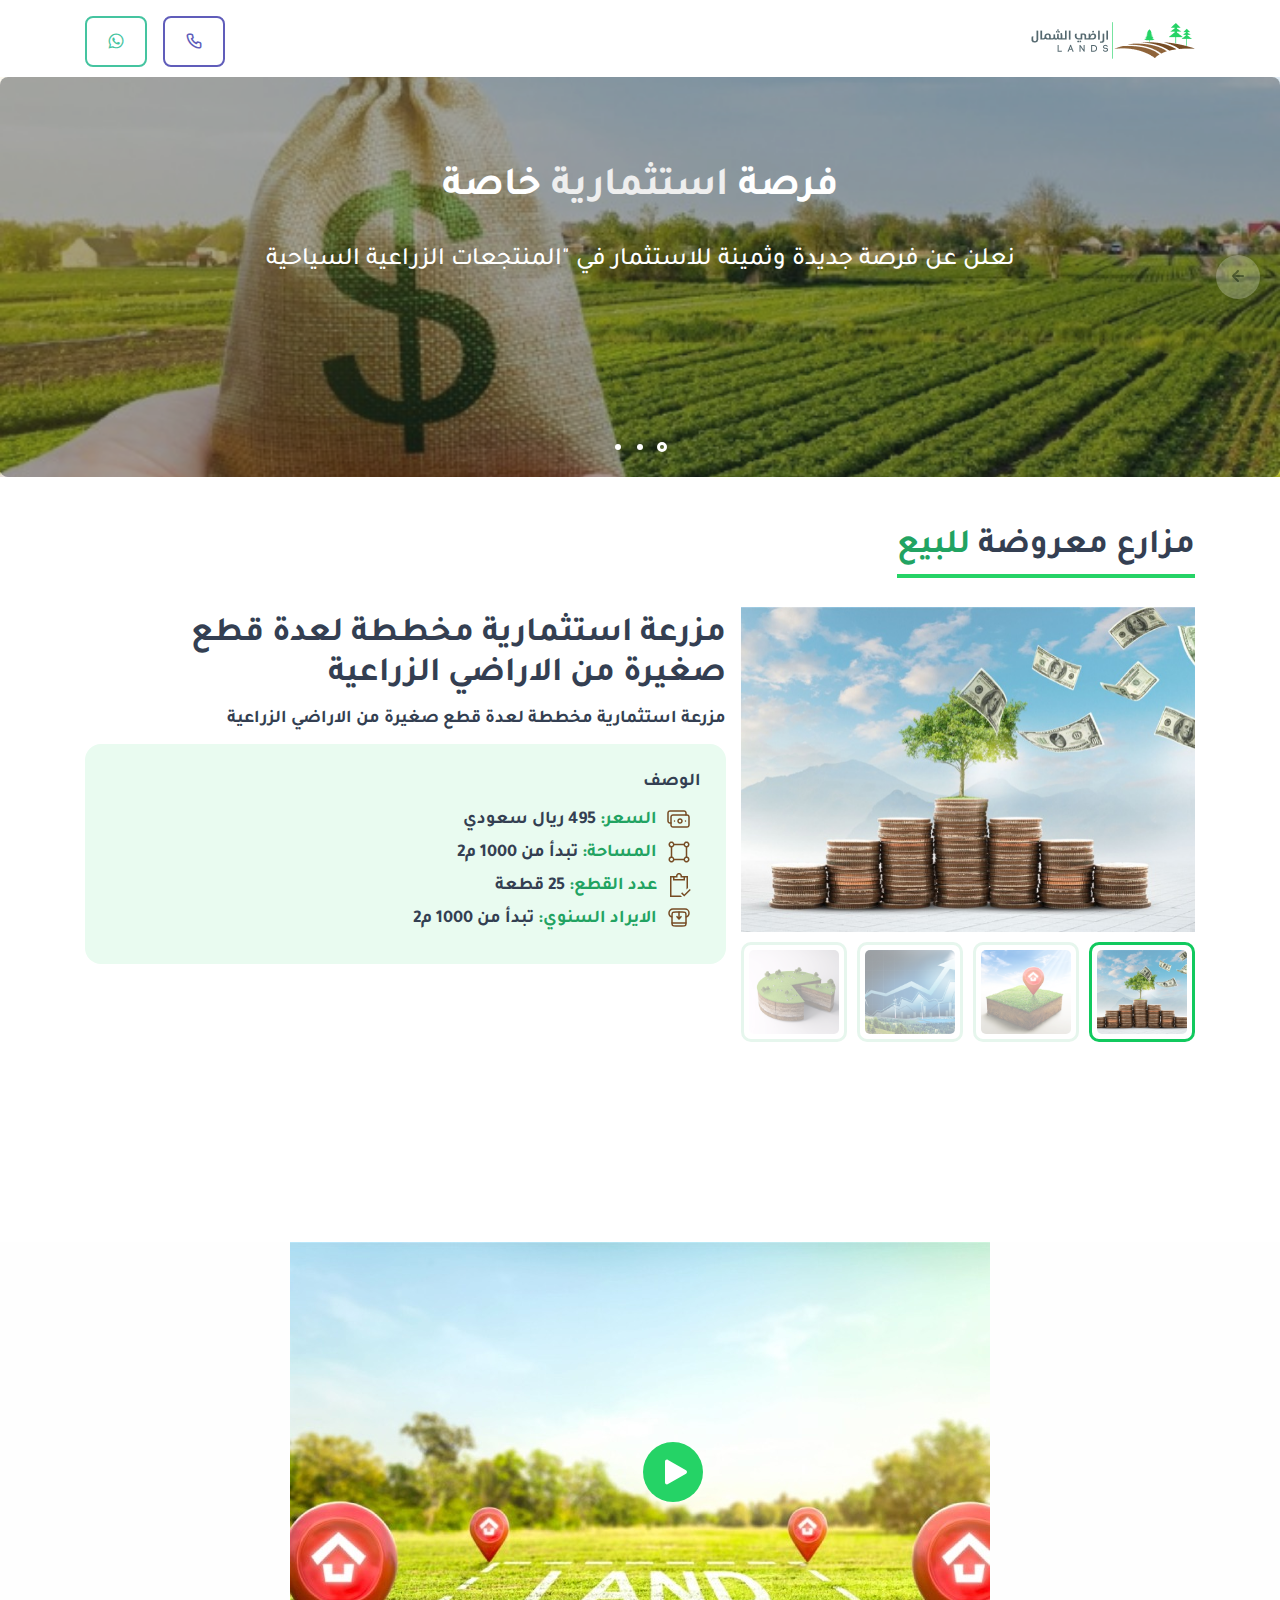
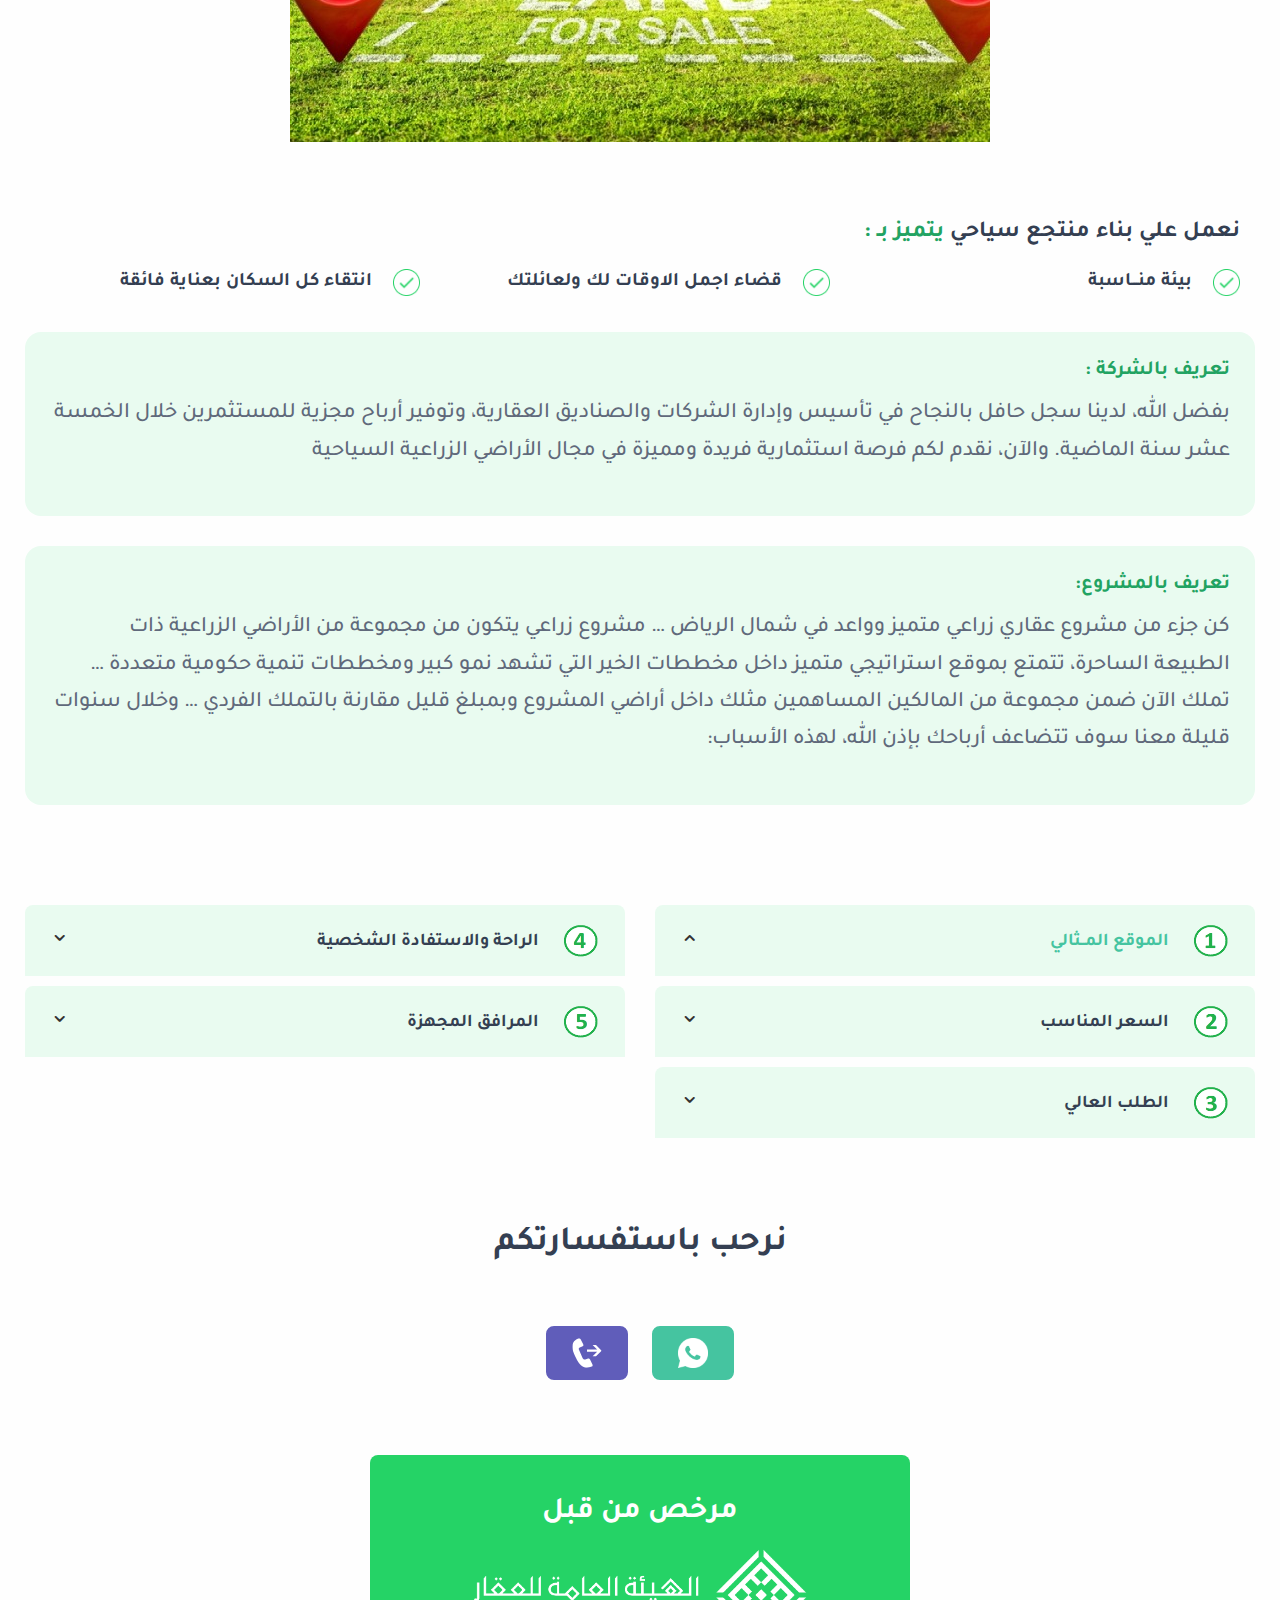
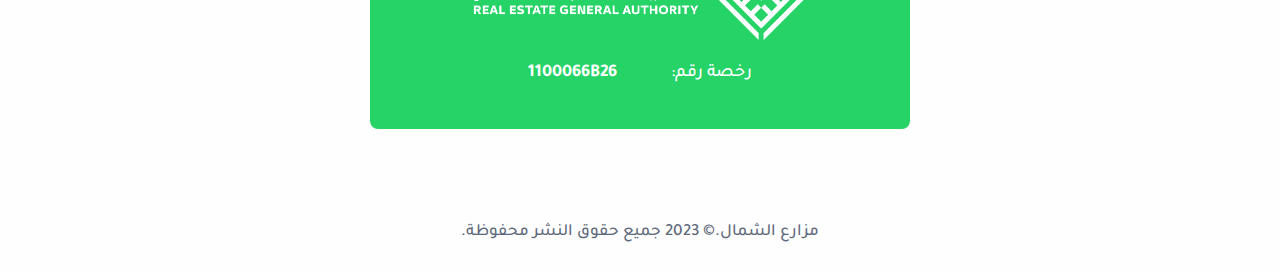
<file: index0.html>
<!doctype html>
<html lang="en">

<!-- Mirrored from northern-lands.netlify.app/ by HTTrack Website Copier/3.x [XR&CO'2014], Wed, 03 Jan 2024 14:05:22 GMT -->
<!-- Added by HTTrack --><meta http-equiv="content-type" content="text/html;charset=UTF-8" /><!-- /Added by HTTrack -->
<head>
  <meta charset="UTF-8">
  <meta name="viewport"
        content="width=device-width, user-scalable=no, initial-scale=1.0, maximum-scale=1.0, minimum-scale=1.0">
  <meta http-equiv="X-UA-Compatible" content="ie=edge">
  <meta charset="utf-8">
  <link rel="shortcut icon" href="assets/img/favicon.png">
  <link rel="stylesheet" href="assets/css/plugins-rtl.css">
  <link rel="stylesheet" href="assets/css/style-rtl.css">
  <link rel="stylesheet" href="assets/css/colors/grape.css">
  <link rel="preload" href="assets/css/fonts/urbanist.css" as="style" onload="this.rel='stylesheet'">
  <link rel="preload" href="assets/css/style.css" as="style" onload="this.rel='stylesheet'">

  <link rel="icon" type="image/png" href="#" />
  <link rel="icon" type="image/png" sizes="512x512" href="#" />
  <link rel="manifest" href="#">
  <meta name="theme-color" content="">
  <meta name="mobile-web-app-capable" content="no">
  <meta name="application-name" content="">


  <meta name="facebook-domain-verification" content="" />
  <meta name="apple-mobile-web-app-capable" content="no">
  <meta name="apple-mobile-web-app-status-bar-style" content="black">
  <meta name="apple-mobile-web-app-title" content="">
  <link rel="apple-touch-icon" href="#">
  <style type="text/css">
    body {
      --bg-main: #fff;
      --bg-second: #f4f4f4;
      --font-1: #333333;
      --font-2: #555555;
      --border-color: #dddddd;
      --main-color: #0194fe;
      --main-color-rgb: 1,148,254;
      --main-color-flexable: #0194fe;
      --scroll-bar-color: #d1d1d1;
    }
    body.night {
      --bg-main: #1c222b;
      --bg-second: #131923;
      --font-1: #fff;
      --font-2: #e3e3e3;
      --border-color: #33343b;
      --main-color: #0194fe;
      --main-color-rgb: 1,148,254;
      --main-color-flexable: #15202b;
      --scroll-bar-color: #505050;
    }

  </style>
  <style>


    .swiper {
      width: 100%;
      height: 100%;
    }

    .swiper-slide {
      text-align: center;
      font-size: 18px;
      background: #fff;
      display: flex;
      justify-content: center;
      align-items: center;
    }

    .swiper-slide img {
      display: block;
      width: 100%;
      height: 100%;
      object-fit: cover;
    }


    .swiper {
      width: 100%;
      height: 300px;
      margin-left: auto;
      margin-right: auto;
    }

    .swiper-slide {
      background-size: cover;
      background-position: center;
    }

    .mySwiper2 {
      height: 80%;
      width: 100%;
    }

    .mySwiper {
      height: 20%;
      box-sizing: border-box;
      padding: 10px 0;
    }

    .mySwiper .swiper-slide {
      width: 25%;
      height: 100%;
      opacity: 0.4;
    }

    .mySwiper .swiper-slide-thumb-active {
      opacity: 1;
    }
    .mySwiper .swiper-slide {
      width: 25%;
      height: 100px;
      opacity: 0.4;
    }
    .swiper-slide img {
      display: block;
      width: 100%;
      height: 100%;
      object-fit: cover;
    }

    @-webkit-keyframes ripple-11 {
      0% {
        transform: scale(1);
        opacity: 1
      }

      100% {
        transform: scale(1.5);
        opacity: 0.2 !important;
      }
    }
    .btn-circle.ripple::after, .btn-circle.ripple::before, .plyr__control--overlaid::after, .plyr__control--overlaid::before {
      content: "";
      display: block;
      position: absolute;
      top: 0;
      left: 0;
      bottom: 0;
      right: 0;
      border-radius: 50%;
      background: #25d366;
      opacity: .8;
      -webkit-animation: pulses 2s infinite ease-in-out;
      animation: pulses 2s infinite ease-in-out;
      z-index: -1;
    }

    #div2.show {
      display: none;
    }

  </style>
  <style>
    body{
      direction: rtl;
    }
  </style>
  <title>أراضي الشمال  | Northern lands</title>
</head>
<body  class="body">
<div class="content-wrapper">
  <header class="wrapper bg-soft-primary">
    <nav class="navbar navbar-expand-lg center-nav transparent navbar-light">
      <div class="container flex-lg-row flex-nowrap align-items-center">
        <div class="navbar-brand w-100">
          <a href='index.html'>
            <img src="assets/img/logo.png" srcset="./assets/img/logo.png" alt="">
          </a>
        </div>
        <div class="navbar-collapse offcanvas offcanvas-nav offcanvas-start">
          <div class="offcanvas-header d-lg-none">
            <img src="assets/img/logo.png" srcset="./assets/img/logo.png" alt="">
            <button type="button" class="btn-close " data-bs-dismiss="offcanvas" aria-label="Close"></button>
          </div>

          <div class="offcanvas-body  d-flex flex-column h-100">
            <ul class="navbar-nav  d-lg-none">

              <li class="nav-item  "> <!--data-bs-toggle="tooltip"  data-bs-placement="top"  title="اتصال (966557771444)" -->
                <a class="nav-link "  target="_blank"href="tel:966557771444" target="_blank"  data-bs-toggle="dropdown">
                  <svg xmlns="http://www.w3.org/2000/svg" width="20" height="20" viewBox="0 0 20 20" fill="none">
                    <path d="M12.161 14.6366C11.8407 13.9765 11.4266 13.496 10.7118 13.789L9.30165 14.3124C8.17274 14.8358 7.61024 14.3124 7.04774 13.5272L4.51258 7.7538C4.19618 7.09364 4.36024 6.47255 5.07508 6.17958L7.04774 5.39443C7.76258 5.10146 7.6493 4.48036 7.32899 3.82021L5.63758 0.671769C5.31727 0.0116131 4.66102 -0.148543 3.94618 0.144426C2.51649 0.738176 1.3329 1.66005 0.567271 3.03114C-0.370229 4.70693 0.0985209 7.03505 0.286021 8.01552C0.473521 8.99599 1.12977 10.7108 1.97743 12.4765C2.82508 14.2421 3.56727 15.6288 4.23133 16.414C4.8954 17.1991 6.48524 19.3476 8.4579 19.8241C10.0751 20.2147 11.8173 19.8866 13.247 19.2968C13.9618 19.0038 13.9657 18.3827 13.6454 17.7186L12.161 14.6366ZM16.1532 4.61318H13.8446L16.9227 7.6913H10.0009V9.23036H16.9227L13.8485 12.3046H16.1571L20.0048 8.45693L16.1532 4.61318Z" fill="#25D366"/>
                  </svg>
                  <span class="px-1">أتصال</span>
                </a>
              </li>
              <li class="nav-item  "><!-- data-bs-toggle="tooltip" data-bs-placement="top"  title="(966557771444) مراسلة عبر الوتساب " -->
                <a class="nav-link "  target="_blank" href="https://api.whatsapp.com/send?phone=+201069422021&amp;text=%d9%87%d9%84%d8%a7" data-bs-toggle="dropdown">
                  <svg xmlns="http://www.w3.org/2000/svg" width="20" height="20" viewBox="0 0 20 20" fill="none">
                    <path d="M10.0013 1.66602C14.6038 1.66602 18.3346 5.39685 18.3346 9.99935C18.3346 14.6018 14.6038 18.3327 10.0013 18.3327C8.52863 18.3351 7.08186 17.9453 5.80965 17.2035L1.67131 18.3327L2.79798 14.1927C2.05556 12.9201 1.66552 11.4727 1.66798 9.99935C1.66798 5.39685 5.39881 1.66602 10.0013 1.66602ZM7.16131 6.08268L6.99465 6.08935C6.88675 6.09592 6.7813 6.12427 6.68465 6.17268C6.59425 6.22387 6.51173 6.28787 6.43965 6.36268C6.33965 6.45685 6.28298 6.53852 6.22215 6.61768C5.91392 7.01843 5.74796 7.51044 5.75048 8.01602C5.75215 8.42435 5.85881 8.82185 6.02548 9.19352C6.36631 9.94518 6.92715 10.741 7.66715 11.4785C7.84548 11.656 8.02048 11.8343 8.20881 12.0002C9.1283 12.8097 10.224 13.3935 11.4088 13.7052L11.8821 13.7777C12.0363 13.786 12.1905 13.7743 12.3455 13.7668C12.5882 13.7543 12.8252 13.6886 13.0396 13.5743C13.1488 13.5181 13.2553 13.457 13.3588 13.391C13.3588 13.391 13.3946 13.3677 13.463 13.316C13.5755 13.2327 13.6446 13.1735 13.738 13.076C13.8071 13.0043 13.8671 12.9202 13.913 12.8243C13.978 12.6885 14.043 12.4293 14.0696 12.2135C14.0896 12.0485 14.0838 11.9585 14.0813 11.9027C14.078 11.8135 14.0038 11.721 13.923 11.6818L13.438 11.4643C13.438 11.4643 12.713 11.1485 12.2696 10.9468C12.2233 10.9266 12.1735 10.915 12.123 10.9127C12.066 10.9068 12.0084 10.9132 11.954 10.9315C11.8997 10.9498 11.8499 10.9794 11.808 11.0185C11.8038 11.0168 11.748 11.0643 11.1455 11.7943C11.1109 11.8408 11.0633 11.8759 11.0086 11.8952C10.954 11.9145 10.8949 11.9171 10.8388 11.9027C10.7845 11.8881 10.7313 11.8697 10.6796 11.8477C10.5763 11.8043 10.5405 11.7877 10.4696 11.7577C9.99137 11.549 9.54855 11.267 9.15715 10.9218C9.05215 10.8302 8.95465 10.7302 8.85465 10.6335C8.5268 10.3195 8.24108 9.96435 8.00465 9.57685L7.95548 9.49768C7.92017 9.44449 7.89161 9.3871 7.87048 9.32685C7.83881 9.20435 7.92131 9.10602 7.92131 9.10602C7.92131 9.10602 8.12381 8.88435 8.21798 8.76435C8.30965 8.64768 8.38715 8.53435 8.43715 8.45352C8.53548 8.29518 8.56631 8.13268 8.51465 8.00685C8.28131 7.43685 8.03965 6.86935 7.79131 6.30602C7.74215 6.19435 7.59631 6.11435 7.46381 6.09852C7.41881 6.09352 7.37381 6.08852 7.32881 6.08518C7.2169 6.07962 7.10476 6.08074 6.99298 6.08852L7.16131 6.08268Z" fill="#25D366"/>
                  </svg>
                  <span class="px-1">واتساب</span>
                </a>
              </li>
            </ul>
            <div class="offcanvas-footer d-lg-none">

                    <div class="card bg-success" style="background: #25D366 !important">
                      <div class="card-body px-2 text-center">
                        <h4 class="display-4 mb-0 text-white" style="font-size: 1rem;">مرخص من قبل</h4>
                        <img src="assets/img/eval.png" class="img-fluid" style="width: 80%;" alt=""><br>

                          <div style="float: left;width: 60%">
                            <span class="px-1 text-white" style="font-size: 15px;font-weight: bold;">1100066B26</span>

                          </div>
                        <div style="float: left;width: 40%">
                          <span class="px-1 text-white" style="font-size: 15px;">رخصة رقم:</span>
                        </div>
                      </div>
                    </div>
                  <!-- /column -->

            </div>
            <!-- /.offcanvas-footer -->
          </div>

          <!-- /.offcanvas-body -->
        </div>
        <!-- /.navbar-collapse -->
        <div class="navbar-other w-100 d-flex ms-auto my-2">
          <ul class="navbar-nav flex-row align-items-center ms-auto">
            <li class="nav-item d-none d-md-block">
              <a href="tel:966557771444" target="_blank" class="btn btn-sm btn-outline-primary rounded text-primary" data-bs-toggle="tooltip"  data-bs-placement="top"  title="اتصال (966557771444)">
                <i class="uil uil-phone" style="font-size: 18px"></i>
              </a>
            </li>
            <li class="nav-item d-none d-md-block">
              <a href="https://api.whatsapp.com/send?phone=+201069422021&amp;text=%d9%87%d9%84%d8%a7"  target="_blank" data-bs-toggle="tooltip" data-bs-placement="top"  title="(966557771444) مراسلة عبر الوتساب " class="btn btn-sm btn-outline-success rounded text-success">
                <i class="uil uil-whatsapp" style="font-size: 18px"></i>
              </a>
            </li>

            <li class="nav-item d-lg-none">
              <button class="hamburger offcanvas-nav-btn"><span></span></button>
            </li>
          </ul>
          <!-- /.navbar-nav -->
        </div>
        <!-- /.navbar-other -->
      </div>
      <!-- /.container -->
    </nav>
    <!-- /.navbar -->
  </header>
  <!-- /header -->
  <section class="wrapper main">
    <div class="swiper-container dots-over"  data-dots="true" data-nav="true" >
      <div class="swiper">
        <div class="swiper-wrapper">
          <div class="swiper-slide bg-overlay bg-overlay-400 rounded" style="margin-left: 0px !important;">
            <img src="assets/img/image.jpg" alt="" />
            <div class="caption-wrapper p-12">
              <div class="caption rounded px-4 py-3 mx-auto animate__animated animate__slideInDown animate__delay-1s">

                <h1 class="mb-0 text-white fs-40">فرصة
                  <span style="color: #eee">استثمارية</span>
                  خاصة</h1>
                <br>
                <h2 class="mb-0 text-white fs-25" style="font-weight: unset">
                  نعلن عن فرصة جديدة وثمينة للاستثمار في "المنتجعات الزراعية السياحية
                </h2>
              </div>

              <!--/.caption -->
              <!--/.caption -->
            </div>
            <!--/.caption-wrapper -->
          </div>
          <!--/.swiper-slide -->
          <div class="swiper-slide rounded">
            <img src="assets/img/image-2.jpg" alt="" />
            <div class="caption-wrapper p-12">
              <div class="caption rounded px-4 py-3 mx-auto  animate__animated animate__slideInDown animate__delay-1s">

                <h1 class="mb-0 text-dark fs-40">فرصة
                  <span style="color: #27ae60">استثمارية</span>
                  خاصة</h1>
                <br>
                <h2 class="mb-0 text-dark fs-25" style="font-weight: unset">
                  نعلن عن فرصة جديدة وثمينة للاستثمار في "المنتجعات الزراعية السياحية
                </h2>
              </div>
              <!--/.caption -->
            </div>
            <!--/.caption-wrapper -->
          </div>
          <!--/.swiper-slide -->
          <div class="swiper-slide"><img src="assets/img/slide3.jpg" class="rounded" alt="" />
            <div class="caption-wrapper p-12">
              <div class="caption rounded px-4 py-3 mx-auto animate__animated animate__slideInDown animate__delay-1s" >

                <h1 class="mb-0 text-white fs-40">فرصة
                  <span style="color: #eee">استثمارية</span>
                  خاصة</h1>
                <br>
                <h2 class="mb-0 text-white fs-25" style="font-weight: unset">
                  نعلن عن فرصة جديدة وثمينة للاستثمار في "المنتجعات الزراعية السياحية
                </h2>
              </div>
              <!--/.caption -->
            </div>
          </div>
        </div>
        <!--/.swiper-wrapper -->
      </div>
      <!-- /.swiper -->
    </div>
    <!-- /.swiper-container -->
  </section>
  <!-- /section -->
  <section class="wrapper bg-white">
    <div class="container pt-10 pb-10">

      <!--/.row -->
      <!--
            <div class="row gx-3 gy-10 mb-14 mb-md-16 align-items-center">
              &lt;!&ndash;/column &ndash;&gt;
              <div class="col-lg-12 ms-auto">
                <h2 class="display-4 mb-8" >
                    <span class="pb-2" style="border-bottom: 4px solid #25D366">
                      مزارع معروضة  <span style="color: #22a362">للبيع</span>
                    </span>

                </h2>
                <div class="row gy-6">
                  <div class="col-md-6">
                    <div class="d-flex flex-row">
                      <div>
                        <img src="assets/img/1.png" class="svg-inject icon-svg icon-svg-xs solid-mono text-grape me-4" alt="" />
                      </div>
                      <div>
                        <h4 class="mb-1">سعر المتر رخيص جدًا مقارنةً بالأراضي السكنية المجاورة.</h4>
                        &lt;!&ndash; <p class="mb-0">Curabitur blandit lacus porttitor ridiculus mus.</p> &ndash;&gt;
                      </div>
                    </div>
                  </div>
                  &lt;!&ndash;/column &ndash;&gt;
                  <div class="col-md-6">
                    <div class="d-flex flex-row">
                      <div>
                        <img src="assets/img/2.png" class="svg-inject icon-svg icon-svg-xs solid-mono text-grape me-4" alt="" />
                      </div>
                      <div>
                        <h4 class="mb-1">متوقع تطوير مشروع ( الرياض هب ) من حي القيروان حتى مخططات الخير شمالاً</h4>
                      </div>
                    </div>
                  </div>
                  &lt;!&ndash;/column &ndash;&gt;
                  <div class="col-md-6">
                    <div class="d-flex flex-row">
                      <div>
                        <img src="assets/img/3.png" class="svg-inject icon-svg icon-svg-xs solid-mono text-grape me-4" alt="" />
                      </div>
                      <div>
                        <h4 class="mb-1">سعر المتر رخيص جدًا مقارنةً بالأراضي السكنية المجاورة.</h4>
                      </div>
                    </div>
                  </div>
                  &lt;!&ndash;/column &ndash;&gt;
                  <div class="col-md-6">
                    <div class="d-flex flex-row">
                      <div>
                        <img src="assets/img/4.png" class="svg-inject icon-svg icon-svg-xs solid-mono text-grape me-4" alt="" />
                      </div>
                      <div>
                        <h4 class="mb-1">متوقع تطوير مخططات الخير كمشاريع سكنية.</h4>
                      </div>
                    </div>
                  </div>
                  <div class="col-md-6">
                    <div class="d-flex flex-row">
                      <div>
                        <img src="assets/img/5.png" class="svg-inject icon-svg icon-svg-xs solid-mono text-grape me-4" alt="" />
                      </div>
                      <div>
                        <h4 class="mb-1">متوقع السماح بتحويل الأراضي الزراعية إلى أراضي سكنية أو تجارية أو صناعية.</h4>
                      </div>
                    </div>
                  </div>
                  &lt;!&ndash;/column &ndash;&gt;
                </div>
                &lt;!&ndash;/.row &ndash;&gt;
              </div>
              &lt;!&ndash;/column &ndash;&gt;
            </div>
      -->
      <!--/.row -->
      <div class="row gx-3 gy-10 gy-lg-0 mb-15 mb-md-17 align-items-center">
        <!--/column -->

        <div class="col-lg-5 me-auto">
          <h3 class="display-3 mb-8" style="font-size: 1.7rem;">
            <span class="pb-2" style="border-bottom: 4px solid #25D366">
                مزارع معروضة  <span style="color: #22a362">للبيع</span>
              </span>

          </h3>
          <div style="--swiper-navigation-color: #fff; --swiper-pagination-color: #fff" class="swiper mySwiper2">
            <div class="swiper-wrapper">
              <div class="swiper-slide">
                <img src="assets/img/slide5.jpg" />
              </div>
              <div class="swiper-slide">
                <img src="assets/img/slide2.jpg" />
              </div>
              <div class="swiper-slide">
                <img src="assets/img/slide3.jpg" />
              </div>
              <div class="swiper-slide">
                <img src="assets/img/slide4.jpg" />
              </div>

            </div>
            <div class="swiper-button-next"></div>
            <div class="swiper-button-prev"></div>
          </div>
          <div thumbsSlider="" class="swiper mySwiper">
            <div class="swiper-wrapper">
              <div class="swiper-slide">
                <img src="assets/img/slide5.jpg" />
              </div>
              <div class="swiper-slide">
                <img src="assets/img/slide2.jpg" />
              </div>
              <div class="swiper-slide">
                <img src="assets/img/slide3.jpg" />
              </div>
              <div class="swiper-slide">
                <img src="assets/img/slide4.jpg" />
              </div>

            </div>
          </div>
          <!--/.row -->
        </div>
        <div class="col-lg-7 ">
          <h3 class="display-3" style="font-size: 1.7rem;">
            مزرعة استثمارية مخططة لعدة قطع صغيرة من الاراضي الزراعية
          </h3>
          <h6>مزرعة استثمارية مخططة لعدة قطع صغيرة من الاراضي الزراعية</h6>
          <div  style="background-color:#E9FBF0 ;border-radius: 16px;" class="p-5">
            <h6>الوصف</h6>
            <div class="col-md-12">
              <div class="d-flex flex-row">
                <div class="px-2">
                  <svg xmlns="http://www.w3.org/2000/svg" width="24" height="24" viewBox="0 0 24 24" fill="none">
                    <path d="M18.5 14.01L18.51 13.999M7.5 14.01L7.51 13.999M4 18V10C4 9.46957 4.21071 8.96086 4.58579 8.58579C4.96086 8.21071 5.46957 8 6 8H20C20.5304 8 21.0391 8.21071 21.4142 8.58579C21.7893 8.96086 22 9.46957 22 10V18C22 18.5304 21.7893 19.0391 21.4142 19.4142C21.0391 19.7893 20.5304 20 20 20H6C5.46957 20 4.96086 19.7893 4.58579 19.4142C4.21071 19.0391 4 18.5304 4 18Z" stroke="#764C24" stroke-width="1.5" stroke-linecap="round" stroke-linejoin="round"/>
                    <path d="M4 16H3C2.46957 16 1.96086 15.7893 1.58579 15.4142C1.21071 15.0391 1 14.5304 1 14V6C1 5.46957 1.21071 4.96086 1.58579 4.58579C1.96086 4.21071 2.46957 4 3 4H17C17.5304 4 18.0391 4.21071 18.4142 4.58579C18.7893 4.96086 19 5.46957 19 6V8M13 16C12.4696 16 11.9609 15.7893 11.5858 15.4142C11.2107 15.0391 11 14.5304 11 14C11 13.4696 11.2107 12.9609 11.5858 12.5858C11.9609 12.2107 12.4696 12 13 12C13.5304 12 14.0391 12.2107 14.4142 12.5858C14.7893 12.9609 15 13.4696 15 14C15 14.5304 14.7893 15.0391 14.4142 15.4142C14.0391 15.7893 13.5304 16 13 16Z" stroke="#764C24" stroke-width="1.5" stroke-linecap="round" stroke-linejoin="round"/>
                  </svg>
                </div>
                <div >
                  <h6 class="mb-1">
                    <span  style="color: #22a362"> السعر:</span>
                    495 ريال سعودي
                  </h6>
                  <!-- <p class="mb-0">Curabitur blandit lacus porttitor ridiculus mus.</p> -->
                </div>
              </div>
            </div>
            <!--/column -->
            <div class="col-md-12">
              <div class="d-flex flex-row">
                <div class="px-2">
                  <svg xmlns="http://www.w3.org/2000/svg" width="24" height="24" viewBox="0 0 24 24" fill="none">
                    <path d="M20.2508 16.6073V7.39429C20.7626 7.26314 21.2306 6.99889 21.6072 6.62838C21.9838 6.25787 22.2557 5.79429 22.3953 5.28472C22.5348 4.77514 22.537 4.23771 22.4017 3.72701C22.2663 3.21631 21.9982 2.75051 21.6247 2.37692C21.2511 2.00333 20.7853 1.73526 20.2746 1.59991C19.7639 1.46456 19.2264 1.46677 18.7169 1.6063C18.2073 1.74583 17.7437 2.01773 17.3732 2.39437C17.0027 2.77101 16.7384 3.23899 16.6073 3.75079H7.39429C7.26314 3.23899 6.99889 2.77101 6.62838 2.39437C6.25787 2.01773 5.79429 1.74583 5.28472 1.6063C4.77514 1.46677 4.23771 1.46456 3.72701 1.59991C3.21631 1.73526 2.75051 2.00333 2.37692 2.37692C2.00333 2.75051 1.73526 3.21631 1.59991 3.72701C1.46456 4.23771 1.46677 4.77514 1.6063 5.28472C1.74583 5.79429 2.01773 6.25787 2.39437 6.62838C2.77101 6.99889 3.23899 7.26314 3.75079 7.39429V16.6073C3.23899 16.7384 2.77101 17.0027 2.39437 17.3732C2.01773 17.7437 1.74583 18.2073 1.6063 18.7169C1.46677 19.2264 1.46456 19.7639 1.59991 20.2746C1.73526 20.7853 2.00333 21.2511 2.37692 21.6247C2.75051 21.9982 3.21631 22.2663 3.72701 22.4017C4.23771 22.537 4.77514 22.5348 5.28472 22.3953C5.79429 22.2557 6.25787 21.9838 6.62838 21.6072C6.99889 21.2306 7.26314 20.7626 7.39429 20.2508H16.6073C16.7384 20.7626 17.0027 21.2306 17.3732 21.6072C17.7437 21.9838 18.2073 22.2557 18.7169 22.3953C19.2264 22.5348 19.7639 22.537 20.2746 22.4017C20.7853 22.2663 21.2511 21.9982 21.6247 21.6247C21.9982 21.2511 22.2663 20.7853 22.4017 20.2746C22.537 19.7639 22.5348 19.2264 22.3953 18.7169C22.2557 18.2073 21.9838 17.7437 21.6072 17.3732C21.2306 17.0027 20.7626 16.7384 20.2508 16.6073ZM19.5008 3.00079C19.7975 3.00079 20.0875 3.08876 20.3341 3.25358C20.5808 3.41841 20.7731 3.65267 20.8866 3.92676C21.0001 4.20085 21.0298 4.50245 20.972 4.79342C20.9141 5.08439 20.7712 5.35167 20.5614 5.56145C20.3517 5.77123 20.0844 5.91409 19.7934 5.97197C19.5025 6.02984 19.2008 6.00014 18.9268 5.88661C18.6527 5.77308 18.4184 5.58082 18.2536 5.33414C18.0888 5.08747 18.0008 4.79746 18.0008 4.50079C18.0012 4.10309 18.1593 3.72179 18.4406 3.44057C18.7218 3.15935 19.1031 3.00119 19.5008 3.00079ZM3.00079 4.50079C3.00079 4.20412 3.08876 3.91411 3.25358 3.66743C3.41841 3.42076 3.65267 3.2285 3.92676 3.11497C4.20085 3.00144 4.50245 2.97173 4.79342 3.02961C5.08439 3.08749 5.35167 3.23035 5.56145 3.44013C5.77123 3.64991 5.91409 3.91718 5.97197 4.20815C6.02984 4.49912 6.00014 4.80072 5.88661 5.07481C5.77308 5.3489 5.58082 5.58317 5.33414 5.74799C5.08747 5.91281 4.79746 6.00079 4.50079 6.00079C4.10309 6.00039 3.72179 5.84223 3.44057 5.56101C3.15935 5.27979 3.00119 4.89849 3.00079 4.50079ZM4.50079 21.0008C4.20412 21.0008 3.91411 20.9128 3.66743 20.748C3.42076 20.5832 3.2285 20.3489 3.11497 20.0748C3.00144 19.8007 2.97173 19.4991 3.02961 19.2082C3.08749 18.9172 3.23035 18.6499 3.44013 18.4401C3.64991 18.2303 3.91718 18.0875 4.20815 18.0296C4.49912 17.9717 4.80072 18.0014 5.07481 18.115C5.3489 18.2285 5.58317 18.4208 5.74799 18.6674C5.91281 18.9141 6.00079 19.2041 6.00079 19.5008C6.00039 19.8985 5.84223 20.2798 5.56101 20.561C5.27979 20.8422 4.89849 21.0004 4.50079 21.0008ZM16.6073 18.7508H7.39429C7.25994 18.2351 6.99048 17.7647 6.61369 17.3879C6.23691 17.0111 5.76643 16.7416 5.25079 16.6073V7.39429C5.7664 7.25987 6.23683 6.99039 6.61361 6.61361C6.99039 6.23683 7.25987 5.7664 7.39429 5.25079H16.6073C16.7416 5.76643 17.0111 6.23691 17.3879 6.61369C17.7647 6.99048 18.2351 7.25994 18.7508 7.39429V16.6073C18.2351 16.7416 17.7646 17.011 17.3878 17.3878C17.011 17.7646 16.7416 18.2351 16.6073 18.7508ZM19.5008 21.0008C19.2041 21.0008 18.9141 20.9128 18.6674 20.748C18.4208 20.5832 18.2285 20.3489 18.115 20.0748C18.0014 19.8007 17.9717 19.4991 18.0296 19.2082C18.0875 18.9172 18.2303 18.6499 18.4401 18.4401C18.6499 18.2303 18.9172 18.0875 19.2082 18.0296C19.4991 17.9717 19.8007 18.0014 20.0748 18.115C20.3489 18.2285 20.5832 18.4208 20.748 18.6674C20.9128 18.9141 21.0008 19.2041 21.0008 19.5008C21.0002 19.8984 20.842 20.2796 20.5608 20.5608C20.2796 20.842 19.8984 21.0002 19.5008 21.0008Z" fill="#764C24"/>
                  </svg>
                </div>
                <div>
                  <h6 class="mb-1">
                    <span  style="color: #22a362">المساحة:</span>
                    تبدأ من 1000 م2
                  </h6>
                  <!-- <p class="mb-0">Curabitur blandit lacus porttitor ridiculus mus.</p> -->
                </div>
              </div>
            </div>
            <div class="col-md-12">
              <div class="d-flex flex-row">
                <div class="px-2">
                  <svg xmlns="http://www.w3.org/2000/svg" width="24" height="24" viewBox="0 0 24 24" fill="none">
                    <path d="M13.5352 22.5L15.0352 24H3V3H9C9 2.58594 9.07812 2.19922 9.23438 1.83984C9.39062 1.48047 9.60547 1.16016 9.87891 0.878906C10.1523 0.597656 10.4688 0.382812 10.8281 0.234375C11.1875 0.0859375 11.5781 0.0078125 12 0C12.4141 0 12.8008 0.078125 13.1602 0.234375C13.5195 0.390625 13.8398 0.605469 14.1211 0.878906C14.4023 1.15234 14.6172 1.46875 14.7656 1.82812C14.9141 2.1875 14.9922 2.57812 15 3H21V15.0352L19.5 16.5352V4.5H18V7.5H6V4.5H4.5V22.5H13.5352ZM7.5 4.5V6H16.5V4.5H13.5V3C13.5 2.78906 13.4609 2.59375 13.3828 2.41406C13.3047 2.23438 13.1992 2.07812 13.0664 1.94531C12.9336 1.8125 12.7734 1.70312 12.5859 1.61719C12.3984 1.53125 12.2031 1.49219 12 1.5C11.7891 1.5 11.5938 1.53906 11.4141 1.61719C11.2344 1.69531 11.0781 1.80078 10.9453 1.93359C10.8125 2.06641 10.7031 2.22656 10.6172 2.41406C10.5312 2.60156 10.4922 2.79688 10.5 3V4.5H7.5ZM23.7773 17.0273L17.25 23.5664L14.0977 20.4023L15.1523 19.3477L17.25 21.4336L22.7227 15.9727L23.7773 17.0273Z" fill="#764C24"/>
                  </svg>
                </div>
                <div>
                  <h6 class="mb-1">
                    <span  style="color: #22a362"> عدد القطع:</span>
                    25 قطعة
                  </h6>
                </div>
              </div>
            </div>
            <div class="col-md-12">
              <div class="d-flex flex-row">
                <div class="px-2">
                  <svg xmlns="http://www.w3.org/2000/svg" width="24" height="24" viewBox="0 0 24 24" fill="none">
                    <path d="M18.667 11C20.55 10.721 22 9.046 22 7.02C22 4.8 20.259 3 18.111 3H5.89C3.74 3 2 4.8 2 7.02C2 9.046 3.449 10.721 5.333 11" stroke="#764C24" stroke-width="1.5"/>
                    <path d="M12 6V13M12 13L14 10.667M12 13L10 10.667" stroke="#764C24" stroke-width="1.5" stroke-linecap="round" stroke-linejoin="round"/>
                    <path d="M5 10C5 8.114 5 7.172 5.586 6.586C6.172 6 7.114 6 9 6H15C16.886 6 17.828 6 18.414 6.586C19 7.172 19 8.114 19 10V16C19 17.886 19 18.828 18.414 19.414C17.828 20 16.886 20 15 20H9C7.114 20 6.172 20 5.586 19.414C5 18.828 5 17.886 5 16V10Z" stroke="#764C24" stroke-width="1.5"/>
                    <path d="M5 17H19" stroke="#764C24" stroke-width="1.5" stroke-linecap="round" stroke-linejoin="round"/>
                  </svg>
                </div>
                <div >
                  <h6 class="mb-1">
                    <span  style="color: #22a362"> الايراد السنوي:</span>
                    تبدأ من 1000 م2

                  </h6>
                </div>
              </div>
            </div>
          </div>
        </div>

      </div>
    </div>
  </section>
  <section class=" bg-light">
    <div class="container-fluid">
      <div class="row text-center">
        <div class="col-lg-12 position-relative">
          <div class="position-relative">

          <!--  <video poster="assets/media/frame.png" class="player" playsinline controls preload="none">
              <source src="https://alwsata.com.sa/gift_animation/Video.mp4" type="video/mp4">
            </video>-->
            <img src="assets/img/image-2.jpg" alt="" class="img-fluid">
            <a href="#">
              <svg xmlns="http://www.w3.org/2000/svg" width="60" height="60" viewBox="0 0 60 60" fill="none" style="position: absolute;right: 45%;top: 40% ;animation: pulses 2s infinite ease-in-out;">
                <circle cx="30" cy="30" r="30" fill="#25D366"/>
                <path d="M43 28.2679C44.3333 29.0378 44.3333 30.9622 43 31.732L25 42.1244C23.6667 42.8942 22 41.9319 22 40.3923L22 19.6077C22 18.0681 23.6667 17.1058 25 17.8756L43 28.2679Z" fill="white"/>
              </svg>
            </a>
          </div>
        </div>
        <!--/column -->
      </div>
      <!--/.row -->
      <div class="row gx-3 gy-10 mb-10 align-items-center">
        <!--/column -->
        <div class="col-lg-12 pt-10 ms-auto" ><!--style="background-color:#E9FBF0 ;border-radius: 16px;"-->
          <div class="p-5">
            <h3 style="font-weight: bold">

              نعمل علي بناء منتجع سياحي
              <span  style="color: #22a362">يتميز بـ :</span>
            </h3>
            <div class="row gy-6 mt-3">
              <div class="col-lg-4 col-md-4 col-sm-12 mt-1">
                <div class="d-flex flex-row">
                  <div>
                    <img src="assets/img/ic_round-check.png" style="width: 57%;height: 80%;" class="img-fluid svg-inject icon-svg icon-svg-xs solid-mono text-grape me-4" alt="" />
                  </div>
                  <div>
                    <h5 class="mb-1">بيئة منـــاسبة</h5>

                  </div>
                </div>
              </div>
              <div class="col-lg-4 col-md-4 col-sm-12 mt-1">
                <div class="d-flex flex-row">
                  <div>
                    <img src="assets/img/ic_round-check.png" style="width: 57%;height: 80%;" class="img-fluid svg-inject icon-svg icon-svg-xs solid-mono text-grape me-4" alt="" />
                  </div>
                  <div>
                    <h5 class="mb-1">قضاء اجمل الاوقات لك ولعائلتك</h5>

                  </div>
                </div>
              </div>
              <!--/column -->
              <div class="col-lg-4 col-md-4 col-sm-12 mt-1">
                <div class="d-flex flex-row">
                  <div>
                    <img src="assets/img/ic_round-check.png" style="width: 57%;height: 80%;" class="img-fluid svg-inject icon-svg icon-svg-xs solid-mono text-grape me-4" alt="" />
                  </div>
                  <div>
                    <h5 class="mb-1">انتقاء كل السكان بعناية فائقة</h5>
                  </div>
                </div>
              </div>
              <div  style="background-color:#E9FBF0 ;border-radius: 16px;" class="p-5">
                <h4  style="color: #22a362">تعريف بالشركة :</h4>
                <p style="font-size: 22px;">
                  بفضل الله، لدينا سجل حافل بالنجاح في تأسيس وإدارة الشركات والصناديق العقارية، وتوفير أرباح مجزية للمستثمرين خلال الخمسة عشر سنة الماضية. والآن، نقدم لكم فرصة استثمارية فريدة ومميزة في مجال الأراضي الزراعية السياحية
                </p>
              </div>

              <div  style="background-color:#E9FBF0 ;border-radius: 16px;" class="p-5">
                <h4  style="color: #22a362">تعريف بالمشروع: </h4>
                <p style="font-size: 22px;">
                  كن جزء من مشروع عقاري زراعي متميز وواعد في شمال الرياض … مشروع زراعي يتكون من مجموعة من الأراضي الزراعية ذات الطبيعة الساحرة، تتمتع بموقع استراتيجي متميز داخل مخططات الخير التي تشهد نمو كبير ومخططات تنمية حكومية متعددة … تملك الآن ضمن مجموعة من المالكين المساهمين مثلك داخل أراضي المشروع وبمبلغ قليل مقارنة بالتملك الفردي … وخلال سنوات قليلة معنا سوف تتضاعف أرباحك بإذن الله، لهذه الأسباب:
                </p>
              </div>
            </div>
            <!--/column -->
          </div>
          <!--/.row -->
        </div>
        <!--/column -->
      </div>
      <div class="row text-center mb-10">
        <div class="col-lg-12 m-auto p-5">
          <div class="accordion accordion-wrapper row" id="accordionExample">
            <div class=" col-lg-6 col-md-6 col-sm-12">
              <div class="card accordion-item mb-2">
                <div class="card-header" id="headingOne">
                  <button class="accordion-button px-0" data-bs-toggle="collapse" style="direction: rtl;text-align: right" data-bs-target="#collapseOne" aria-expanded="true" aria-controls="collapseOne">
                    <img src="assets/img/numbers/1.png" class="svg-inject icon-svg icon-svg-xs solid-mono text-grape me-4" alt="" />
                    الموقع المــثالي
                  </button>
                </div>
                <!--/.card-header -->
                <div id="collapseOne" class="accordion-collapse collapse" aria-labelledby="headingOne" data-bs-parent="#accordionExample">
                  <div class="card-body py-2" style="background: #E9FBF0;">
                   <p style="text-align: right">
                     يقع المشروع شمال الرياض وھي المنطقة التي تشهد نمواً كبيراً حالياً ويخطط فيها لعدة مشاريع عصرية كبرى مثل هيئة سوق المال والمشاريع المرتبطة بمطار الملك خالد الدولي، بالاضافة الى قرب المشروع من مجمع الرياض ھب المتوقع تطويره حتى مخططات الخير شمالا
                   </p>
                  </div>
                  <!--/.card-body -->
                </div>
                <!--/.accordion-collapse -->
              </div>
              <!--/.accordion-item -->
              <div class="card accordion-item mb-2">
                <div class="card-header" id="headingTwo">
                  <button class="collapsed px-0" data-bs-toggle="collapse" data-bs-target="#collapseTwo" aria-expanded="false" aria-controls="collapseTwo">
                    <img src="assets/img/numbers/2.png" class="svg-inject icon-svg icon-svg-xs solid-mono text-grape me-4" alt="" />

                    السعر المناسب</button>
                </div>
                <!--/.card-header -->
                <div id="collapseTwo" class="accordion-collapse collapse" aria-labelledby="headingTwo" data-bs-parent="#accordionExample">
                  <div class="card-body card-body px-7" style="background: #E9FBF0;">
                   <p style="text-align: right">
                     سعر المتر رخيص مقارنة ً بالأراضي السكنية المجاورة، ومن المتوقع دخول أرض المشروع ضمن الاراضي المسموح لها بالبناء السكني والتجاري والصناعي في المستقبل القريب، فمن المتوقع ارتفاع سعر الارض بصورة كبيرة مستقبلا
                   </p>
                  </div>
                  <!--/.card-body -->
                </div>
                <!--/.accordion-collapse -->
              </div>
              <!--/.accordion-item -->
              <div class="card accordion-item mb-2">
                <div class="card-header" id="headingThree">
                  <button class="collapsed px-0" data-bs-toggle="collapse" data-bs-target="#collapseThree" aria-expanded="false" aria-controls="collapseThree">
                    <img src="assets/img/numbers/3.png" class="svg-inject icon-svg icon-svg-xs solid-mono text-grape me-4" alt="" />

                    الطلب العالي </button>
                </div>
                <!--/.card-header -->
                <div id="collapseThree" class="accordion-collapse collapse" aria-labelledby="headingThree" data-bs-parent="#accordionExample">
                  <div class="card-body card-body px-7" style="background: #E9FBF0;">
                   <p style="text-align: right">
                     تشهد المنطقة اقبالا كبيرا على الأراضي الزراعية السياحية كجهة سياحية مناسبة، خاصة خلال السنوات الثلاث الماضية
                   </p>
                  </div>
                  <!--/.card-body -->
                </div>
                <!--/.accordion-collapse -->
              </div>

            </div>
            <div class=" col-lg-6 col-md-6 col-sm-12">

              <div class="card accordion-item mb-2 ">
                <div class="card-header" id="headingFive">
                  <button class="collapsed px-0" data-bs-toggle="collapse" data-bs-target="#collapseFive" aria-expanded="false" aria-controls="collapseFive">
                    <img src="assets/img/numbers/4.png" class="svg-inject icon-svg icon-svg-xs solid-mono text-grape me-4" alt="" />
                    الراحة والاستفادة الشخصية</button>

                </div>
                <!--/.card-header -->
                <div id="collapseFive" class="accordion-collapse collapse" aria-labelledby="headingFive" data-bs-parent="#accordionExample">
                  <div class="card-body card-body px-7" style="background: #E9FBF0;">
                   <p style="text-align: right">
                     سوف يمكنك الاستمتاع بالاستخدام الحر للمشروع وخدماته، والشعور بالراحة والاسترخاء انت واسرتك في بيئة زراعية سياحية مميزة.
                   </p>
                  </div>
                  <!--/.card-body -->
                </div>
                <!--/.accordion-collapse -->
              </div>
              <div class="card accordion-item mb-2">
                <div class="card-header" id="headingFour">
                  <button class="collapsed px-0" data-bs-toggle="collapse" data-bs-target="#collapseFour" aria-expanded="false" aria-controls="collapseFour">
                    <img src="assets/img/numbers/5.png" class="svg-inject icon-svg icon-svg-xs solid-mono text-grape me-4" alt="" />
                    المرافق المجهزة</button>

                </div>
                <!--/.card-header -->
                <div id="collapseFour" class="accordion-collapse collapse" aria-labelledby="headingFour" data-bs-parent="#accordionExample">
                  <div class="card-body card-body px-7" style="background: #E9FBF0;">
                    <p style="text-align: right">
                      لخدمات واصلة المشروع من كهرباء وماء
                    </p>
                  </div>
                  <!--/.card-body -->
                </div>
                <!--/.accordion-collapse -->
              </div>
              <!--<div class="card accordion-item mb-2 ">
                <div class="card-header" id="headingSix">
                  <button class="collapsed px-0" data-bs-toggle="collapse" data-bs-target="#collapseSix" aria-expanded="false" aria-controls="collapseSix">
                    <img src="assets/img/numbers/6.png" class="svg-inject icon-svg icon-svg-xs solid-mono text-grape me-4" alt="" />
                    استثمار ميسر</button>

                </div>
                &lt;!&ndash;/.card-header &ndash;&gt;
                <div id="collapseSix" class="accordion-collapse collapse" aria-labelledby="headingSix" data-bs-parent="#accordionExample">
                  <div class="card-body card-body px-7" style="background: #E9FBF0;">
                   <p style="text-align: right">
                      كن جزء من مشروع عقاري زراعي متميز وواعد في شمال الرياض … مشروع زراعي يتكون من مجموعة من الأراضي الزراعية ذات الطبيعة الساحرة، تتمتع بموقع استراتيجي متميز داخل مخططات الخير التي تشهد نمو كبير ومخططات تنمية حكومية متعددة
                    </p>
                  </div>
                  &lt;!&ndash;/.card-body &ndash;&gt;
                </div>
                &lt;!&ndash;/.accordion-collapse &ndash;&gt;
              </div>
              <div class="card accordion-item mb-2 " >
                <div class="card-header" id="headingSeven">
                  <button class="collapsed px-0" data-bs-toggle="collapse" data-bs-target="#collapseSeven" aria-expanded="false" aria-controls="collapseSeven">
                    <img src="assets/img/numbers/7.png" class="svg-inject icon-svg icon-svg-xs solid-mono text-grape me-4" alt="" />

                    عوائد مالية</button>
                </div>
                &lt;!&ndash;/.card-header &ndash;&gt;
                <div id="collapseSeven" class="accordion-collapse collapse" aria-labelledby="headingSeven" data-bs-parent="#accordionExample">
                  <div class="card-body card-body px-7" style="background: #E9FBF0;">
                    <p style="text-align: right">
                      كن جزء من مشروع عقاري زراعي متميز وواعد في شمال الرياض … مشروع زراعي يتكون من مجموعة من الأراضي الزراعية ذات الطبيعة الساحرة، تتمتع بموقع استراتيجي متميز داخل مخططات الخير التي تشهد نمو كبير ومخططات تنمية حكومية متعددة
                    </p>
                  </div>
                  &lt;!&ndash;/.card-body &ndash;&gt;
                </div>
                &lt;!&ndash;/.accordion-collapse &ndash;&gt;
              </div>-->
            </div>



            <!--/.accordion-item -->
          </div>
          <!--/.accordion -->
        </div>

      </div>
        <div class="row text-center mb-10 " id="div1">
          <div class="col-lg-12 m-auto">
            <h2 class="display-4 mb-10 px-xxl-10" style="font-size: calc(1.215rem + .78vw);">
              نرحب باستفسارتكم
            </h2>
          </div>
          <!-- /column -->
          <div class="col-lg-12 m-auto text-center">
            <a  href="https://api.whatsapp.com/send?phone=+201069422021&amp;text=%d9%87%d9%84%d8%a7"  target="_blank" class="btn btn-success text-white pulse mt-2 mx-2 "  data-bs-toggle="tooltip" data-bs-placement="top"  title="(966557771444) مراسلة عبر الوتساب ">
              <img src="assets/img/whatsapp.png" width="30" height="30" alt="">
              <!--
                          <span class="px-2">واتساب</span>
              -->
            </a>
            <a href="tel:966557771444" target="_blank" class="btn btn-primary text-white pulse_phone mx-2 mt-2" data-bs-toggle="tooltip"  data-bs-placement="top"  title="اتصال (966557771444)" style="background: #605dba;">
              <img src="assets/img/subway_call-2.svg" width="30" height="30" alt="">
              <!--
                          <span class="px-2">أتصال</span>
              -->
            </a>
          </div>
          <!-- /.row -->
        </div>
        <div id="div2">
        <div class="row text-center mb-10   d-block d-lg-none  d-md-none d-xl-none">
          <!-- /column -->
          <div class="col-lg-12 m-auto text-center pb-2" style="position:fixed; bottom: 0;background: #fff;z-index: 99999;box-shadow:  0 0 1.25rem rgba(30,34,40,.06)">
            <a  href="https://api.whatsapp.com/send?phone=+201069422021&amp;text=%d9%87%d9%84%d8%a7"  target="_blank" class="btn btn-success text-white pulse mt-2 mx-2 "  data-bs-toggle="tooltip" data-bs-placement="top"  title="(966557771444) مراسلة عبر الوتساب ">
              <img src="assets/img/whatsapp.png" width="30" height="30" alt="">
              <!--
                          <span class="px-2">واتساب</span>
              -->
            </a>
            <a href="tel:966557771444" target="_blank" class="btn btn-primary text-white pulse_phone mx-2 mt-2" data-bs-toggle="tooltip"  data-bs-placement="top"  title="اتصال (966557771444)" style="background: #605dba;">
              <img src="assets/img/subway_call-2.svg" width="30" height="30" alt="">
              <!--
                          <span class="px-2">أتصال</span>
              -->
            </a>
          </div>
          <!-- /.row -->
        </div>
        </div>
      </div>

      <!-- /.container -->
  </section>


  <!--/.row -->
</div>
<!-- /.container -->
<!-- /section -->
<section class="wrapper bg-soft-success">
  <div class="container py-5">
    <div class="row mb-8">
      <div class="col-lg-6 mx-auto text-center">
        <div class="card bg-success" style="background: #25D366 !important">
          <div class="card-body text-center">
            <h4 class="display-4 mb-0 text-white" style="font-size: 1.5rem;">مرخص من قبل</h4>
            <img src="assets/img/eval.png" class="img-fluid" style="width: 80%;" alt=""><br>
            <span class="px-5 text-white" style="font-size: 18px;text-align: end;">رخصة رقم:</span>
            <span class="px-5 text-white" style="font-size: 18px;font-weight: bold;">1100066B26</span>
          </div>
        </div>
      </div>
      <!-- /column -->
    </div>
    <!-- /.row -->
  </div>
  <!-- /.container -->
</section>
<!-- /section -->

<div class="container p-5">
  <div class="text-center">
    <p class="mb-2 mb-lg-0"> مزارع الشمال.© 2023 جميع حقوق النشر محفوظة.</p>

    <!-- /.social -->
  </div>
</div>
<div class="progress-wrap">
  <svg class="progress-circle svg-content" width="100%" height="100%" viewBox="-1 -1 102 102">
    <path d="M50,1 a49,49 0 0,1 0,98 a49,49 0 0,1 0,-98" />
  </svg>
</div>


<script src="assets/js/plugins.js"></script>
<script src="assets/js/theme.js"></script>
<script>
  var swiper = new Swiper(".mySwiper", {
    loop: true,
    spaceBetween: 10,
    slidesPerView: 4,
    freeMode: true,
    watchSlidesProgress: true,
  });
  var swiper2 = new Swiper(".mySwiper2", {
    loop: true,
    spaceBetween: 10,

    thumbs: {
      swiper: swiper,
    },
  });
</script>
<script src="https://ajax.googleapis.com/ajax/libs/jquery/2.1.1/jquery.min.js"></script>

<script type="text/javascript">
  $(document).ready(function() {
    var $window = $(window);
    var div2 = $('#div2');
    var div1 = $('#div1');
    var div1_top = div1.offset().top;
    var div1_height = div1.height();
    var div1_bottom = div1_top + div1_height;

    $window.on('scroll', function() {
      var scrollTop = document.documentElement.scrollTop;
      var viewport_height = $window.height();
      var scrollTop_bottom = scrollTop + viewport_height;
      div2.toggleClass('show', scrollTop < div1_top && scrollTop_bottom > div1_bottom);

    });
  });
</script>
</body>

<!-- Mirrored from northern-lands.netlify.app/ by HTTrack Website Copier/3.x [XR&CO'2014], Wed, 03 Jan 2024 14:05:36 GMT -->
</html>
</file>
<file: assets/css/colors/grape.css>
.accordion-wrapper .card-header button,.accordion-wrapper .card-header button:before,.accordion-wrapper .card-header button:hover,.bg-dark.text-inverse a:not(.btn):not([class*=link-]):hover,.breadcrumb-item a:hover,.btn-check:active+.btn-outline-primary,.btn-check:checked+.btn-outline-primary,.btn-outline-primary,.btn-outline-primary.dropdown-toggle.show,.btn-outline-primary.pe-none,.btn-soft-primary,.btn-soft-primary:focus,.btn-soft-primary:hover,.btn-white.btn-play:hover,.collapse-link,.collapse-link:hover,.dropdown-header,.dropdown-item.active,.dropdown-item:active,.dropdown-item:focus,.dropdown-item:hover,.dropdown-menu-dark .dropdown-item.active,.dropdown-menu-dark .dropdown-item:active,.external:hover,.external:hover:after,.filter.basic-filter ul li a.active,.filter.basic-filter ul li a:hover,.filter:not(.basic-filter) ul li a.active,.filter:not(.basic-filter) ul li a:hover,.icon-list.bullet-primary i,.icon-list.bullet-soft-primary i,.link-primary,.link-primary:focus,.link-primary:hover,.nav-pills .nav-link.active,.nav-pills .show>.nav-link,.nav-tabs .nav-item.show .nav-link,.nav-tabs .nav-link.active,.navbar-expand.navbar-light .navbar-nav .dropdown:not(.dropdown-submenu)>.dropdown-toggle:after,.navbar-light .language-select .dropdown-toggle:after,.navbar-light .navbar-nav .nav-link.active,.navbar-light .navbar-nav .nav-link:focus,.navbar-light .navbar-nav .nav-link:hover,.navbar-light .navbar-nav .show>.nav-link,.navbar-light .navbar-text a,.navbar-light .navbar-text a:focus,.navbar-light .navbar-text a:hover,.navbar-light.fixed .nav-link:focus,.navbar-light.fixed .nav-link:hover,.page-item.active .page-link,.page-link:focus,.page-link:hover,.plyr--full-ui input[type=range],.post-meta li a:hover,.progress-wrap:after,.text-inverse a:not(.btn):hover,.unordered-list.bullet-primary li:before,[class*=offcanvas-].text-inverse a:not(.btn):not([class*=link-]):hover,a,a:hover{color:#605dba}.icon-list.bullet-bg i.bullet-white,.icon-list.bullet-bg i[class*=bullet-soft-primary],.icon-list.bullet-white i,.link-dark:hover,.list-unstyled li a.active,.navbar.navbar-light.fixed .btn.btn-outline-primary:not(:hover),.plyr__control--overlaid:focus,.plyr__control--overlaid:hover,.sidebar nav .nav-link.active,.text-primary,.text-reset a:hover,a.text-reset:hover{color:#605dba!important}.form-control:focus{border-color:#b0aedd}.btn-check:active+.btn-outline-primary,.btn-check:active+.btn-primary,.btn-check:checked+.btn-outline-primary,.btn-check:checked+.btn-primary,.btn-check:focus+.btn-primary,.btn-outline-primary.active,.btn-outline-primary.dropdown-toggle.show,.btn-outline-primary:active,.btn-outline-primary:hover,.btn-primary,.btn-primary.active,.btn-primary.pe-none:not(.btn-circle):not(.btn-block),.btn-primary:active,.btn-primary:focus,.btn-primary:hover,.form-check-input:checked,.icon-list.bullet-primary.bullet-bg i,.navbar.navbar-light.fixed .btn:not(.btn-expand),.show>.btn-primary.dropdown-toggle,.text-line.text-primary:before,.text-line:before,.tooltip-inner{background-color:#605dba}.btn-check:focus+.btn,.btn:focus{background-color:#605dba;border-color:#605dba;color:#fff}.btn.active,.btn:active{color:#fff}.bg-primary,.icon-list.bullet-bg i[class*=bullet-primary]{background-color:#605dba!important}.btn-primary.btn-circle.ripple::after,.btn-primary.btn-circle.ripple::before,.plyr--video .plyr__controls .plyr__control.plyr__tab-focus,.plyr--video .plyr__controls .plyr__control:hover,.plyr--video .plyr__controls .plyr__control[aria-expanded=true]{background:#605dba}.swiper-container.nav-color .swiper-navigation .swiper-button:hover,.swiper-container.nav-color .swiper-slide figure .item-link:hover{background:#605dba!important}.btn-check:active+.btn-outline-primary,.btn-check:checked+.btn-outline-primary,.btn-check:focus+.btn-primary,.btn-outline-primary,.btn-outline-primary.active,.btn-outline-primary.dropdown-toggle.show,.btn-outline-primary:active,.btn-outline-primary:hover,.btn-primary,.btn-primary.pe-none:not(.btn-circle):not(.btn-block),.btn-primary:focus,.btn-primary:hover,.form-check-input:checked,.hero-slider:before,.lg-outer .lg-item:after,.loader,.navbar.navbar-light.fixed .btn:not(.btn-expand),.post-meta li a:hover,.text-inverse a:not(.btn):hover,.tp-loader.spinner,blockquote{border-color:#605dba}.border-primary{border-color:#605dba!important}.bs-tooltip-auto[data-popper-placement^=top] .tooltip-arrow::before,.bs-tooltip-top .tooltip-arrow::before{border-top-color:#605dba}.bs-tooltip-auto[data-popper-placement^=right] .tooltip-arrow::before,.bs-tooltip-end .tooltip-arrow::before,.wrapper.bg-primary.angled.lower-end:after,.wrapper.bg-primary.angled.upper-end:before{border-right-color:#605dba}.bs-tooltip-auto[data-popper-placement^=bottom] .tooltip-arrow::before,.bs-tooltip-bottom .tooltip-arrow::before{border-bottom-color:#605dba}.bs-tooltip-auto[data-popper-placement^=left] .tooltip-arrow::before,.bs-tooltip-start .tooltip-arrow::before,.wrapper.bg-primary.angled.lower-start:after,.wrapper.bg-primary.angled.upper-start:before{border-left-color:#605dba}.progress-list .progressbar.primary svg path:last-child,.progress-wrap svg.progress-circle path{stroke:#605dba}.progress-list .progressbar.soft-primary svg path:last-child{stroke:#a09ed6}.lineal-fill,.text-primary .lineal-fill{fill:#a09ed6}.shape .svg-fill{fill:#605dba}.shape.soft-primary .svg-fill{fill:#f3f3fa}.shape.pale-primary .svg-fill{fill:#e6e5f4}::-moz-selection{background:rgba(96,93,186,.7)}::selection{background:rgba(96,93,186,.7)}.underline.primary:after,.underline:after{background:rgba(96,93,186,.12)}.underline-2.primary:after,.underline-2:not([class*=underline-gradient-]):after{background:#605dba}.underline-3.primary.style-1:after,.underline-3.primary.style-1:before{border-color:#605dba}.underline-3.primary.style-2:after{background-image:url("data:image/svg+xml,%3Csvg xmlns='http://www.w3.org/2000/svg' viewBox='0 0 208.01 8.3'%3E%3Cpath fill='%23605dba' d='M64.42,2.42Q42.78,1.46,21.19,0c-2.8-.19-4.09.89-3.87,2L3.92,1.87c-5.13-.05-5.28,3.87-.12,3.92l60.49.55c46.63,2.08,93.34,2.51,139.81,1.27,5-.13,5.39-3.87.13-3.92Z'/%3E%3C/svg%3E")}.underline-3.primary.style-3:after{background-image:url("data:image/svg+xml,%3Csvg xmlns='http://www.w3.org/2000/svg' viewBox='0 0 205 9.37'%3E%3Cpath fill='%23605dba' d='M202.47,9.37A1191.26,1191.26,0,0,0,1.79,7.48,1.67,1.67,0,0,1,0,5.92H0A1.76,1.76,0,0,1,1.63,4.21c67-5.71,133.83-5.43,200.8-.27A2.75,2.75,0,0,1,205,6.88h0A2.6,2.6,0,0,1,202.47,9.37Z'/%3E%3C/svg%3E")}a.hover-2:before,a.hover-3:before{background-color:#e6e5f4}.bg-soft-primary{background-color:#f3f3fa!important}.text-soft-primary{color:#f3f3fa!important}.bg-pale-primary{background-color:#e6e5f4!important}.text-pale-primary{color:#e6e5f4!important}.bg-gradient-primary{background:linear-gradient(180deg,#f3f3fa,rgba(255,255,255,0) 100%)}.bg-gradient-reverse-primary{background:linear-gradient(0deg,#f3f3fa,rgba(255,255,255,0) 100%)}.border-soft-primary{border-color:#cfceea!important}.wrapper.bg-soft-primary.angled.lower-start:after,.wrapper.bg-soft-primary.angled.upper-start:before{border-left-color:#f3f3fa}.wrapper.bg-soft-primary.angled.lower-end:after,.wrapper.bg-soft-primary.angled.upper-end:before{border-right-color:#f3f3fa}.wrapper.bg-pale-primary.angled.lower-start:after,.wrapper.bg-pale-primary.angled.upper-start:before{border-left-color:#e6e5f4}.wrapper.bg-pale-primary.angled.lower-end:after,.wrapper.bg-pale-primary.angled.upper-end:before{border-right-color:#e6e5f4}.icon-list.bullet-soft-primary.bullet-bg i{background-color:#e2e2f3}.icon-list.bullet-bg i[class*=bullet-soft-primary]{background-color:#e2e2f3!important}form.dark-fields .form-control:focus{border-color:rgba(96,93,186,.5)}.btn-soft-primary,.btn-soft-primary:focus,.btn-soft-primary:hover{background-color:#e6e5f4}.btn-expand.btn-primary{color:#605dba}.btn-expand.btn-primary:before{background-color:#605dba}.btn-expand.btn-soft-primary{color:#605dba}.btn-expand.btn-soft-primary i{color:#605dba}.btn-expand.btn-soft-primary:before{color:#605dba;background-color:#e6e5f4}.btn-expand.btn-soft-primary:hover{color:#605dba}.btn-expand.btn-soft-primary:hover:before{color:#605dba}.alert-dismissible.alert-primary .btn-close{color:#5654a7}.alert-dismissible.alert-primary .btn-close:hover{color:#3a3870}.alert-primary{color:#434182;background-color:#efeff8;border-color:#cfceea}.alert-primary .alert-link{color:#4d4a95}.swiper-container.nav-color .swiper-navigation .swiper-button,.swiper-container.nav-color .swiper-slide figure .item-link{background:rgba(96,93,186,.9)!important}.swiper-container.nav-color .swiper-navigation .swiper-button-disabled{background:rgba(96,93,186,.7)!important}.overlay.color span.bg{background:rgba(96,93,186,.7)}.itooltip-color.itooltip-inner,.itooltip-primary.itooltip-inner{background:rgba(96,93,186,.9)}.btn-soft-primary.btn-circle.ripple::after,.btn-soft-primary.btn-circle.ripple::before{background-color:#f3f3fa}.bg-dot.primary{background-image:radial-gradient(#605dba 2px,transparent 2.5px)}.bg-line.primary{background:repeating-linear-gradient(-55deg,rgba(255,255,255,0) .8px,#605dba 1.6px,#605dba 3px,rgba(255,255,255,0) 3.8px,rgba(255,255,255,0) 10px)}.navbar-light .navbar-toggler-icon{background-image:url("data:image/svg+xml,<svg version='1.1' xmlns='http://www.w3.org/2000/svg' width='45' height='32' viewBox='0 0 45 32'><path fill='#605dba' d='M26.88 29.888c-1.076 1.289-2.683 2.103-4.48 2.103s-3.404-0.814-4.472-2.093l-0.008-0.009-5.12-7.040-8.192-10.048-3.52-4.608c-0.646-0.848-1.036-1.922-1.036-3.087 0-2.828 2.292-5.12 5.12-5.12 0.139 0 0.277 0.006 0.413 0.016l-0.018-0.001h33.664c0.118-0.010 0.256-0.015 0.396-0.015 2.828 0 5.12 2.292 5.12 5.12 0 1.165-0.389 2.239-1.045 3.1l0.009-0.013-3.52 4.608-7.872 10.048z'/></svg>")}.cursor-primary a{cursor:url("data:image/svg+xml,%3Csvg xmlns='http://www.w3.org/2000/svg' width='50' height='50' viewBox='0 0 50 50'%3E%3Cdefs%3E%3Cstyle%3E.cls-1%7Bfill:%23605dba;opacity:0.9;%7D.cls-2%7Bfill:%23fff;%7D%3C/style%3E%3C/defs%3E%3Ccircle class='cls-1' cx='25' cy='25' r='25'/%3E%3Cpath class='cls-2' d='M21.79,26.79,17,31.59V30a1,1,0,0,0-2,0v4a1,1,0,0,0,.08.38,1,1,0,0,0,.54.54A1,1,0,0,0,16,35h4a1,1,0,0,0,0-2H18.41l4.8-4.79a1,1,0,0,0-1.42-1.42Z'/%3E%3Cpath class='cls-2' d='M34.92,15.62a1,1,0,0,0-.54-.54A1,1,0,0,0,34,15H30a1,1,0,0,0,0,2h1.59l-4.8,4.79a1,1,0,0,0,0,1.41h0a1,1,0,0,0,1.41,0h0L33,18.41V20a1,1,0,0,0,2,0V16A1,1,0,0,0,34.92,15.62Z'/%3E%3C/svg%3E"),auto}.process-wrapper.arrow [class*=col-]:before{background-image:url("data:image/svg+xml,%3Csvg xmlns='http://www.w3.org/2000/svg' viewBox='0 0 108.15 19.5'%3E%3Cpath fill='%23605dba' d='M2.38,13.63A107.77,107.77,0,0,1,41.56,3.28C54.29,2.51,67,4.2,79.4,6.9c7.73,1.68,15.38,3.73,23,5.86a1.56,1.56,0,0,0,.83-3C89.85,6,76.35,2.5,62.54.87A111,111,0,0,0,24,2.73,119,119,0,0,0,.8,10.93c-1.81.85-.23,3.54,1.58,2.7Z'/%3E%3Cpath fill='%23605dba' d='M95.51,19.27A60.35,60.35,0,0,1,107,12.41a1.58,1.58,0,0,0,1.12-1.29,1.53,1.53,0,0,0-.75-1.56,20.31,20.31,0,0,1-9-8.65,1.56,1.56,0,0,0-2.7,1.57c2.34,4,5.79,7.86,10.12,9.78l.37-2.86a62.69,62.69,0,0,0-12.25,7.18,1.6,1.6,0,0,0-.56,2.14,1.56,1.56,0,0,0,2.13.55Z'/%3E%3C/svg%3E")}@media (min-width:576px){.navbar-expand-sm.navbar-light .navbar-nav .dropdown:not(.dropdown-submenu)>.dropdown-toggle:after{color:#605dba}}@media (min-width:768px){.navbar-expand-md.navbar-light .navbar-nav .dropdown:not(.dropdown-submenu)>.dropdown-toggle:after{color:#605dba}}@media (min-width:992px){.navbar-expand-lg.navbar-light .navbar-nav .dropdown:not(.dropdown-submenu)>.dropdown-toggle:after{color:#605dba}}@media (min-width:1200px){.navbar-expand-xl.navbar-light .navbar-nav .dropdown:not(.dropdown-submenu)>.dropdown-toggle:after{color:#605dba}}@media (min-width:1400px){.navbar-expand-xxl.navbar-light .navbar-nav .dropdown:not(.dropdown-submenu)>.dropdown-toggle:after{color:#605dba}}.navbar.navbar-light.fixed .btn.btn-outline-primary:not(:hover){background:0 0!important}
</file>
<file: assets/css/fonts/urbanist.css>
@font-face {
    font-family: Urbanist;
    src: url(../../fonts/urbanist/Urbanist-BoldItalic.woff2) format('woff2'), url(../../fonts/urbanist/Urbanist-BoldItalic.woff) format('woff');
    font-weight: 700;
    font-style: italic;
    font-display: block
}
@font-face {
    font-family: Urbanist;
    src: url(../../fonts/urbanist/Urbanist-SemiBoldItalic.woff2) format('woff2'), url(../../fonts/urbanist/Urbanist-SemiBoldItalic.woff) format('woff');
    font-weight: 600;
    font-style: italic;
    font-display: block
}
@font-face {
    font-family: Urbanist;
    src: url(../../fonts/urbanist/Urbanist-Medium.woff2) format('woff2'), url(../../fonts/urbanist/Urbanist-Medium.woff) format('woff');
    font-weight: 500;
    font-style: normal;
    font-display: block
}
@font-face {
    font-family: Urbanist;
    src: url(../../fonts/urbanist/Urbanist-MediumItalic.woff2) format('woff2'), url(../../fonts/urbanist/Urbanist-MediumItalic.woff) format('woff');
    font-weight: 500;
    font-style: italic;
    font-display: block
}
@font-face {
    font-family: Urbanist;
    src: url(../../fonts/urbanist/Urbanist-SemiBold.woff2) format('woff2'), url(../../fonts/urbanist/Urbanist-SemiBold.woff) format('woff');
    font-weight: 600;
    font-style: normal;
    font-display: block
}
@font-face {
    font-family: Urbanist;
    src: url(../../fonts/urbanist/Urbanist-Italic.woff2) format('woff2'), url(../../fonts/urbanist/Urbanist-Italic.woff) format('woff');
    font-weight: 400;
    font-style: italic;
    font-display: block
}
@font-face {
    font-family: Urbanist;
    src: url(../../fonts/urbanist/Urbanist-Regular.woff2) format('woff2'), url(../../fonts/urbanist/Urbanist-Regular.woff) format('woff');
    font-weight: 400;
    font-style: normal;
    font-display: block
}
@font-face {
    font-family: Urbanist;
    src: url(../../fonts/urbanist/Urbanist-LightItalic.woff2) format('woff2'), url(../../fonts/urbanist/Urbanist-LightItalic.woff) format('woff');
    font-weight: 300;
    font-style: italic;
    font-display: block
}
@font-face {
    font-family: Urbanist;
    src: url(../../fonts/urbanist/Urbanist-Light.woff2) format('woff2'), url(../../fonts/urbanist/Urbanist-Light.woff) format('woff');
    font-weight: 300;
    font-style: normal;
    font-display: block
}
@font-face {
    font-family: Urbanist;
    src: url(../../fonts/urbanist/Urbanist-Bold.woff2) format('woff2'), url(../../fonts/urbanist/Urbanist-Bold.woff) format('woff');
    font-weight: 700;
    font-style: normal;
    font-display: block
}
* {
    word-spacing: normal !important
}
body {
    font-family: Urbanist, sans-serif;
    font-size: .85rem
}
.accordion-wrapper .card-header button,
.badge,
.btn,
.btn.btn-circle .number,
.collapse-link,
.display-1,
.display-2,
.display-3,
.display-4,
.display-5,
.display-6,
.dropdown-item,
.filter:not(.basic-filter),
.filter:not(.basic-filter) ul li a,
.h1,
.h2,
.h3,
.h4,
.h5,
.h6,
.meta,
.more,
.nav-link,
.post-category,
h1,
h2,
h3,
h4,
h5,
h6 {
    font-weight: 600
}
.avatar,
.btn,
.dropdown-item,
.h1,
.h2,
.h3,
.h4,
.h5,
.h6,
.more,
.nav-link,
h1,
h2,
h3,
h4,
h5,
h6 {
    letter-spacing: normal
}
.btn,
.lg-sub-html p,
.nav-link,
.navbar .btn-sm {
    font-size: .85rem
}
.dropdown-menu {
    font-size: .8rem
}
.btn-group-sm>.btn,
.btn-sm,
.post-meta,
.share-dropdown .dropdown-menu .dropdown-item {
    font-size: .75rem
}
.filter,
.filter ul li a,
.meta,
.post-category {
    font-size: .7rem
}
.post-header .post-meta {
    font-size: .85rem
}
.accordion-wrapper .card-header button,
.collapse-link,
.nav-tabs .nav-link {
    font-size: .9rem
}
blockquote {
    font-size: .9rem
}
.blockquote-footer {
    font-size: .65rem
}
.blockquote-details p {
    font-size: .85rem
}
.counter-wrapper p {
    font-size: .85rem
}
.counter-wrapper .counter {
    font-size: calc(1.33rem + .96vw)
}
@media (min-width:1200px) {
    .counter-wrapper .counter {
        font-size: 2.05rem
    }
}
.counter-wrapper .counter.counter-lg {
    font-size: calc(1.35rem + 1.2vw)
}
@media (min-width:1200px) {
    .counter-wrapper .counter.counter-lg {
        font-size: 2.25rem
    }
}
.icon-list.bullet-bg i {
    top: .25rem
}
.accordion-wrapper .card-header button:before {
    margin-top: -.2rem
}
.form-floating>label {
    padding-top: .65rem
}
.h1,
h1 {
    font-size: calc(1.275rem + .3vw)
}
@media (min-width:1200px) {
    .h1,
    h1 {
        font-size: 1.5rem
    }
}
.h2,
h2 {
    font-size: calc(1.26rem + .12vw)
}
@media (min-width:1200px) {
    .h2,
    h2 {
        font-size: 1.35rem
    }
}
.h3,
h3 {
    font-size: 1.15rem
}
.h4,
h4 {
    font-size: 1rem
}
.h5,
h5 {
    font-size: .95rem
}
.h6,
h6 {
    font-size: .9rem
}
.fs-sm {
    font-size: .75rem !important
}
.fs-lg {
    font-size: 1.05rem !important
}
.lead {
    font-size: .95rem;
    line-height: 1.6
}
.lead.fs-lg {
    font-size: 1.1rem !important;
    line-height: 1.55
}
.display-1 {
    font-size: calc(1.375rem + 1.5vw);
    line-height: 1.15
}
@media (min-width:1200px) {
    .display-1 {
        font-size: 2.5rem
    }
}
.display-2 {
    font-size: calc(1.355rem + 1.26vw);
    line-height: 1.2
}
@media (min-width:1200px) {
    .display-2 {
        font-size: 2.3rem
    }
}
.display-3 {
    font-size: calc(1.335rem + 1.02vw);
    line-height: 1.2
}
@media (min-width:1200px) {
    .display-3 {
        font-size: 2.1rem
    }
}
.display-4 {
    font-size: calc(1.315rem + .78vw);
    line-height: 1.25
}
@media (min-width:1200px) {
    .display-4 {
        font-size: 1.9rem
    }
}
.display-5 {
    font-size: calc(1.295rem + .54vw);
    line-height: 1.25
}
@media (min-width:1200px) {
    .display-5 {
        font-size: 1.7rem
    }
}
.display-6 {
    font-size: calc(1.275rem + .3vw);
    line-height: 1.3
}
@media (min-width:1200px) {
    .display-6 {
        font-size: 1.5rem
    }
}
</file>
<file: assets/css/style.css>
@import url('https://fonts.googleapis.com/css?family=Tajawal');

* {
    font-family: 'Tajawal', sans-serif;
}
.navbar .container {
    position: relative;
    background: #fff;
}

.navbar-stick:not(.navbar-dark) {
    box-shadow: 0 0 1.25rem rgba(30,34,40,.06);
    background: rgba(255,255,255,.97);
    background: #fff;
}

.navbar {
    width: 100%;
    z-index: 1020;
    background: #fff;
}

.swiper-thumbs .swiper-slide img{
    border-radius: 10px;
    padding: 5px;
}
.swiper-thumbs .swiper-slide {
    border-radius: 10px;
    border: 3px solid #c1e8d1
}

.swiper-button-prev,.swiper-button-next {
    opacity: 0;
    cursor: auto;
    pointer-events: none;
}
button.hamburger {
    cursor: pointer;
    background: 100% 0;
    border: 0;
    padding: 0;
    margin: 0 .2rem 0 0;
    display: flex;
    flex-direction: column;
    align-items: center;
    justify-content: center;
    color: #25D366;
    transition: all .2s ease-in-out;
}
.main .swiper {
    width: 100%;
    height: 400px !important;
    margin-left: auto;
    margin-right: auto;
}
.swiper-slide .caption-wrapper .caption {
    display: initial !important;
}

@media (max-width: 767px)
{
    .caption-wrapper {
        display: block!important;
    }
}
/*
.btn-check:active + .btn-outline-primary, .btn-check:checked + .btn-outline-primary, .btn-check:focus + .btn-primary, .btn-outline-primary, .btn-outline-primary.active, .btn-outline-primary.dropdown-toggle.show, .btn-outline-primary:active, .btn-outline-primary:hover, .btn-primary, .btn-primary.pe-none:not(.btn-circle):not(.btn-block), .btn-primary:focus, .btn-primary:hover, .form-check-input:checked, .hero-slider::before, .lg-outer .lg-item::after, .loader, .navbar.navbar-light.fixed .btn:not(.btn-expand), .post-meta li a:hover, .text-inverse a:not(.btn):hover, .tp-loader.spinner, blockquote {
    border-color: #fff;
}

.btn-check:active + .btn-outline-primary, .btn-check:active + .btn-primary, .btn-check:checked + .btn-outline-primary, .btn-check:checked + .btn-primary, .btn-check:focus + .btn-primary, .btn-outline-primary.active, .btn-outline-primary.dropdown-toggle.show, .btn-outline-primary:active, .btn-outline-primary:hover, .btn-primary, .btn-primary.active, .btn-primary.pe-none:not(.btn-circle):not(.btn-block), .btn-primary:active, .btn-primary:focus, .btn-primary:hover, .form-check-input:checked, .icon-list.bullet-primary.bullet-bg i, .navbar.navbar-light.fixed .btn:not(.btn-expand), .show > .btn-primary.dropdown-toggle, .text-line.text-primary::before, .text-line::before, .tooltip-inner {
background: #fff;
}
.btn-check:focus+.btn, .btn:focus {
    background-color: #ffffff;
    border-color: #ffffff;
} */
.display-4 {
    font-size: calc(1.615rem + .78vw);
    line-height: 1.25;
}
.navbar.navbar-light.fixed .btn:not(.btn-expand) {
    background-color: #ffffff;
    border-color: #ffffff;
}

.pulse {
    cursor: pointer;
    box-shadow: 0 0 0 rgb(37, 211, 102);
    animation: pulses 2s infinite;
}
.pulses {
    cursor: pointer;
    box-shadow: 0 0 0 rgba(37, 211, 102,0.6);
    animation: pulse 2s infinite;
}

.pulse_phone {
    cursor: pointer;
    box-shadow: 0 0 0 rgb(68, 0, 141);
    animation: pulse_phone 2s infinite;
}
@keyframes  pulses {
    0% {
        -moz-box-shadow: 0 0 0 0 rgba(37, 211, 102, 0.6);
        box-shadow: 0 0 0 0 rgba(37, 211, 102, 0.6);
    }
    70% {
        -moz-box-shadow: 0 0 0 20px rgba(37, 211, 102, 0);
        box-shadow: 0 0 0 20px rgba(37, 211, 102, 0);
    }
    100% {
        -moz-box-shadow: 0 0 0 0 rgba(37, 211, 102, 0);
        box-shadow: 0 0 0 0 rgba(37, 211, 102, 0);
    }
}

@keyframes  pulse_phone {
    0% {
        -moz-box-shadow: 0 0 0 0 rgba(68, 0, 141, 0.6);
        box-shadow: 0 0 0 0 rgba(68, 0, 141, 0.6);
    }
    70% {
        -moz-box-shadow: 0 0 0 20px rgba(68, 0, 14, 0);
        box-shadow: 0 0 0 20px rgba(68, 0, 14, 0);
    }
    100% {
        -moz-box-shadow: 0 0 0 0 rgba(68, 0, 14, 0);
        box-shadow: 0 0 0 0 rgba(68, 0, 14, 0);
    }
}

.btn-primary:focus {
    background-color: #605dba;
    border-color: #605dba;
    color: #fff;
}

.btn-success:focus {
    background-color: #45c4a0;
    border-color: #45c4a0;
    color: #fff;
}

.tooltip-inner{

    background-color:#333 !important;
}

.mySwiper .swiper-slide-thumb-active {
    opacity: 1 !important;
    border: 3px solid #11c95e
  }


.offcanvas {
    position: fixed;
    bottom: 0;
    z-index: 1045;
    display: flex;
    flex-direction: column;
    max-width: 100%;
    color: var(--bs-offcanvas-color);
    visibility: hidden;
    background-color: #fff;
}
.btn-outline-success:hover {
    color: #fff !important;
    background-color: #45c4a0;
    border-color: #45c4a0;
}

.btn-outline-primary:hover {
    color: #fff !important;
    background-color: #605dba;
    border-color: #605dba;
}
.swiper-container .swiper img {
    width: 100%;
    height: 100%;
    border-radius: 0 !important;
}
.accordion-wrapper .card-header button:before {
    margin-top: -0.2rem;
}
.accordion-wrapper .card-header button, .accordion-wrapper .card-header button:before, .accordion-wrapper .card-header button:hover, .bg-dark.text-inverse a:not(.btn):not([class*=link-]):hover, .breadcrumb-item a:hover, .btn-check:active+.btn-outline-primary, .btn-check:checked+.btn-outline-primary, .btn-outline-primary, .btn-outline-primary.dropdown-toggle.show, .btn-outline-primary.pe-none, .btn-soft-primary, .btn-soft-primary:focus, .btn-soft-primary:hover, .btn-white.btn-play:hover, .collapse-link, .collapse-link:hover, .dropdown-header, .dropdown-item.active, .dropdown-item:active, .dropdown-item:focus, .dropdown-item:hover, .dropdown-menu-dark .dropdown-item.active, .dropdown-menu-dark .dropdown-item:active, .external:hover, .external:hover:after, .filter.basic-filter ul li a.active, .filter.basic-filter ul li a:hover, .filter:not(.basic-filter) ul li a.active, .filter:not(.basic-filter) ul li a:hover, .icon-list.bullet-primary i, .icon-list.bullet-soft-primary i, .link-primary, .link-primary:focus, .link-primary:hover, .nav-pills .nav-link.active, .nav-pills .show>.nav-link, .nav-tabs .nav-item.show .nav-link, .nav-tabs .nav-link.active, .navbar-expand.navbar-light .navbar-nav .dropdown:not(.dropdown-submenu)>.dropdown-toggle:after, .navbar-light .language-select .dropdown-toggle:after, .navbar-light .navbar-nav .nav-link.active, .navbar-light .navbar-nav .nav-link:focus, .navbar-light .navbar-nav .nav-link:hover, .navbar-light .navbar-nav .show>.nav-link, .navbar-light .navbar-text a, .navbar-light .navbar-text a:focus, .navbar-light .navbar-text a:hover, .navbar-light.fixed .nav-link:focus, .navbar-light.fixed .nav-link:hover, .page-item.active .page-link, .page-link:focus, .page-link:hover, .plyr--full-ui input[type=range], .post-meta li a:hover, .text-inverse a:not(.btn):hover, .unordered-list.bullet-primary li:before, [class*=offcanvas-].text-inverse a:not(.btn):not([class*=link-]):hover, a, a:hover {
    color: #45c4a0;
}
.accordion-wrapper .card-header button:before {
    font-family: Unicons;
    position: absolute;
    left: 1.3rem !important;
    right: unset !important;
    content: "\e932";
    font-size: 1.15rem;
    font-weight: 400;
    width: 1rem;
    margin-top: -0.25rem;
    margin-right: -0.3rem;
    display: inline-block;
    color: #333;
}

.accordion-wrapper .card-header button, .accordion-wrapper .card-header button:hover, .bg-dark.text-inverse a:not(.btn):not([class*=link-]):hover, .breadcrumb-item a:hover, .btn-check:active+.btn-outline-primary, .btn-check:checked+.btn-outline-primary, .btn-outline-primary, .btn-outline-primary.dropdown-toggle.show, .btn-outline-primary.pe-none, .btn-soft-primary, .btn-soft-primary:focus, .btn-soft-primary:hover, .btn-white.btn-play:hover, .collapse-link, .collapse-link:hover, .dropdown-header, .dropdown-item.active, .dropdown-item:active, .dropdown-item:focus, .dropdown-item:hover, .dropdown-menu-dark .dropdown-item.active, .dropdown-menu-dark .dropdown-item:active, .external:hover, .external:hover:after, .filter.basic-filter ul li a.active, .filter.basic-filter ul li a:hover, .filter:not(.basic-filter) ul li a.active, .filter:not(.basic-filter) ul li a:hover, .icon-list.bullet-primary i, .icon-list.bullet-soft-primary i, .link-primary, .link-primary:focus, .link-primary:hover, .nav-pills .nav-link.active, .nav-pills .show>.nav-link, .nav-tabs .nav-item.show .nav-link, .nav-tabs .nav-link.active, .navbar-expand.navbar-light .navbar-nav .dropdown:not(.dropdown-submenu)>.dropdown-toggle:after, .navbar-light .language-select .dropdown-toggle:after, .navbar-light .navbar-nav .nav-link.active, .navbar-light .navbar-nav .nav-link:focus, .navbar-light .navbar-nav .nav-link:hover, .navbar-light .navbar-nav .show>.nav-link, .navbar-light .navbar-text a, .navbar-light .navbar-text a:focus, .navbar-light .navbar-text a:hover, .navbar-light.fixed .nav-link:focus, .navbar-light.fixed .nav-link:hover, .page-item.active .page-link, .page-link:focus, .page-link:hover, .plyr--full-ui input[type=range], .post-meta li a:hover, .text-inverse a:not(.btn):hover, .unordered-list.bullet-primary li:before, [class*=offcanvas-].text-inverse a:not(.btn):not([class*=link-]):hover, a, a:hover {
    color: #45c4a0;
    text-align: right;
}
 .progress-wrap:after{
      color: #45c4a0;
  }

.accordion-wrapper .card-header {
    margin-bottom: 0;
    background: 100% 0;
    border: 0;
    padding: 0.9rem 1.3rem 0.85rem;
    background: #E9FBF0;
}

.accordion-wrapper .card {
    margin-bottom: 1.25rem;
    border: 0 !important;
    box-shadow: unset !important;
}
.plyr__control--overlaid svg {
    left: 2px;
    position: relative;
    color: #fff !important;
}

.btn-circle.ripple::after, .btn-circle.ripple::before, .plyr__control--overlaid::after, .plyr__control--overlaid::before {
    content: "";
    display: block;
    position: absolute;
    top: 0;
    left: 0;
    bottom: 0;
    right: 0;
    border-radius: 50%;
    background: #25d366;
    opacity: .8;
    -webkit-animation: ripple-1 2s infinite ease-in-out;
    animation: ripple-1 2s infinite ease-in-out;
    z-index: -1;
}


@-webkit-keyframes ripple-1 {
    0% {
        transform: scale(1);
        opacity: 1
    }

    100% {
        transform: scale(1.5);
        opacity: 0.2 !important;
    }
}
.navbar.navbar-light.fixed .btn:not(.btn-expand) {
    background-color: #fff;
    border-color: #666;
    color: #666 !important;
}
.progress-list .progressbar.primary svg path:last-child, .progress-wrap svg.progress-circle path {
    stroke: #25d366 !important;
}
::-moz-selection{background: rgb(18, 82, 64);color:#fff}
::selection{background: rgb(18, 82, 64);color:#fff}
a{transition:all .2s ease-in-out}

@media (max-width: 991.98px) {
    .navbar-expand-lg .navbar-collapse .nav-link, .navbar-expand-lg .navbar-collapse .nav-link.active, .navbar-expand-lg .navbar-collapse .nav-link:focus, .navbar-expand-lg .navbar-collapse .nav-link:hover, .navbar-expand-lg .navbar-collapse .show > .nav-link {
        color: #333 !important;
    }
.navbar-expand-lg .navbar-collapse .nav-link:hover {
        color: #25d366 !important;
    }
}

.btn-close {
    padding: 0 0;
    color: #fff;
    background: 100% 0;
    border: 0;
    line-height: 1;
    transition: all .2s ease-in-out;
}

.btn-close::before {
    background: rgb(37, 211, 102);
    font-family: Unicons;
    font-size: 1.05rem;
    content: "\ed3b";
    width: 1.8rem;
    height: 1.8rem;
    line-height: 1.8rem;
    border-radius: 100%;
    margin: 0;
    padding: 0;
    box-shadow: none;
    transition: background .2s ease-in-out;
    display: flex;
    justify-content: center;
    align-items: center;
}
</file>
